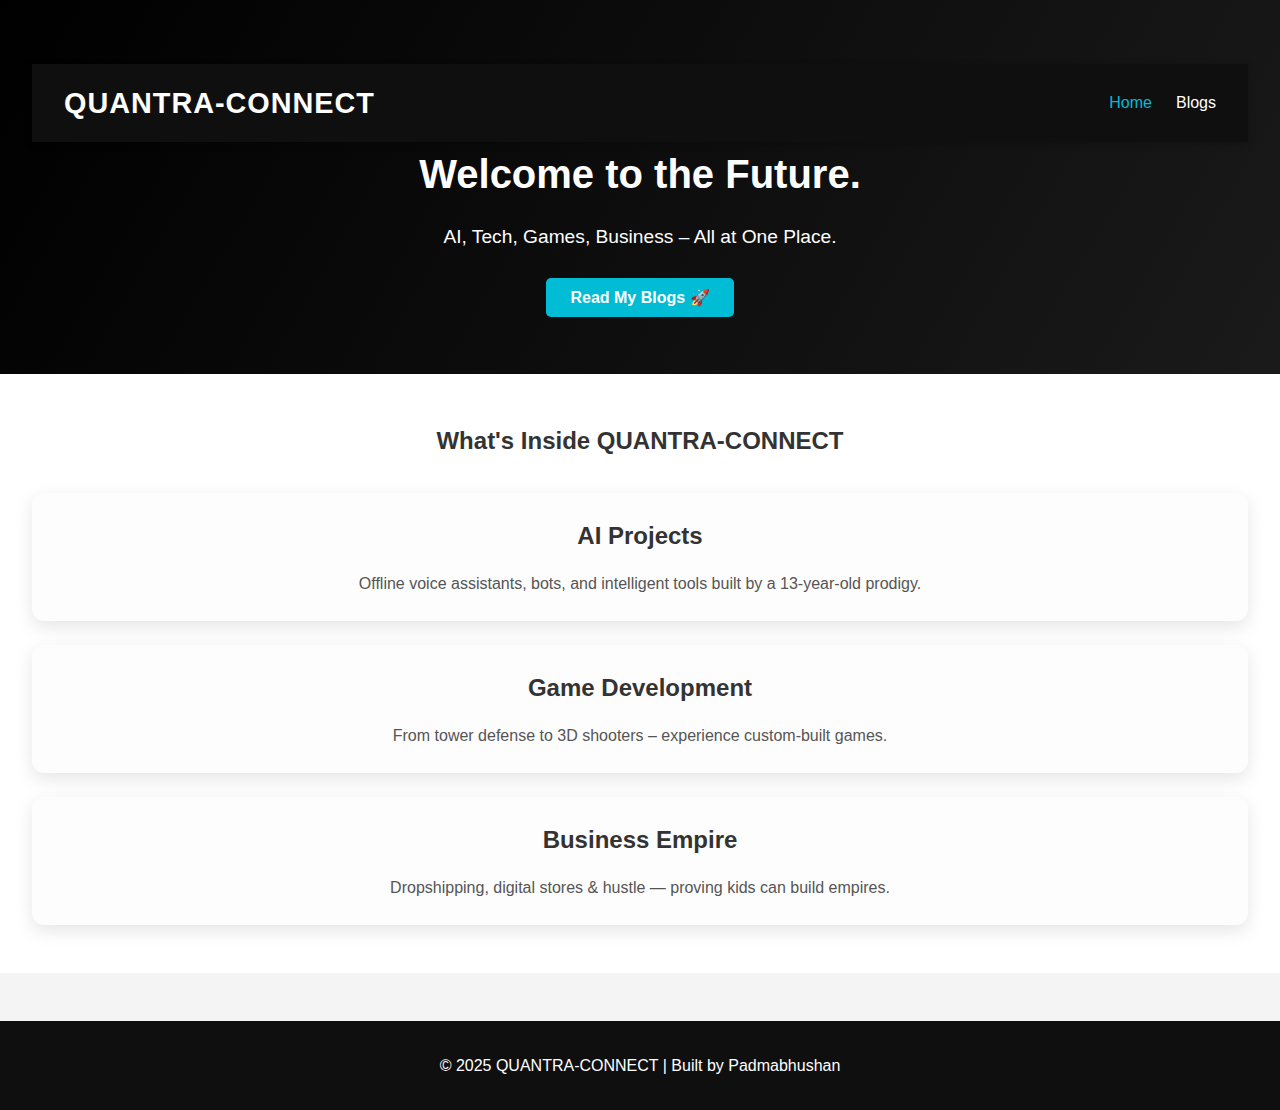
<file: index.html>
<!DOCTYPE html>
<html lang="en">
<head>
  <meta charset="UTF-8" />
  <meta name="viewport" content="width=device-width, initial-scale=1.0"/>
  <title>QUANTRA-CONNECT | The Future Hub</title>
  <link rel="stylesheet" href="assets/css/style.css" />
</head>
<body>

  <header class="hero-section">
    <nav class="navbar">
      <h1 class="logo">QUANTRA-CONNECT</h1>
      <ul class="nav-links">
        <li><a href="index.html" class="active">Home</a></li>
        <li><a href="blogs.html">Blogs</a></li>
      </ul>
    </nav>
    <div class="hero-content">
      <h2>Welcome to the Future.</h2>
      <p>AI, Tech, Games, Business – All at One Place.</p>
      <a href="blogs.html" class="btn">Read My Blogs 🚀</a>
    </div>
  </header>

  <section class="highlight-section">
    <h2> What's Inside QUANTRA-CONNECT</h2>
    <div class="cards">
      <div class="card">
        <h3> AI Projects</h3>
        <p>Offline voice assistants, bots, and intelligent tools built by a 13-year-old prodigy.</p>
      </div>
      <div class="card">
        <h3> Game Development</h3>
        <p>From tower defense to 3D shooters – experience custom-built games.</p>
      </div>
      <div class="card">
        <h3> Business Empire</h3>
        <p>Dropshipping, digital stores & hustle — proving kids can build empires.</p>
      </div>
    </div>
  </section>

  <footer>
    <p>&copy; 2025 QUANTRA-CONNECT | Built by Padmabhushan</p>
  </footer>

</body>
</html>
</file>
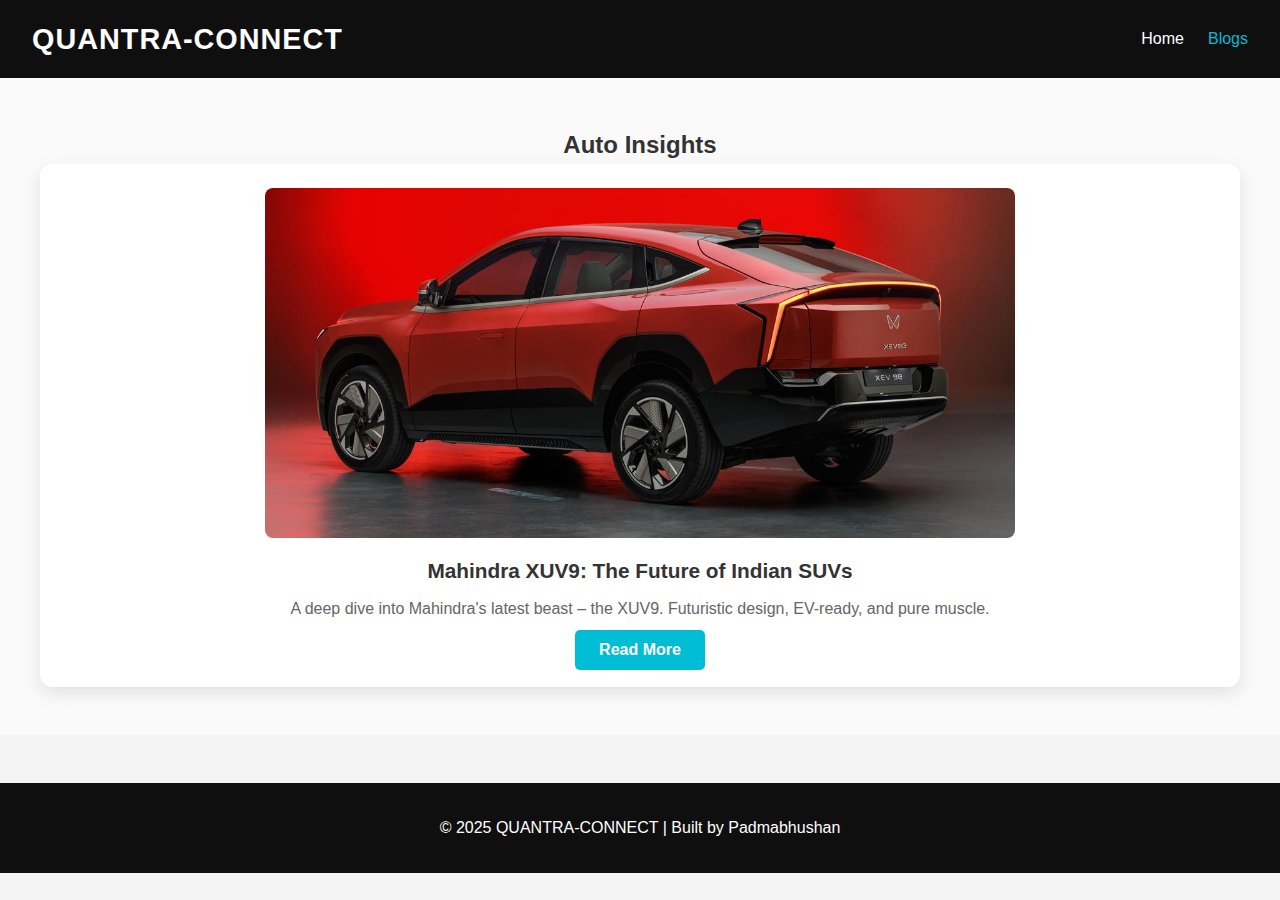
<file: blogs.html>
<!DOCTYPE html>
<html lang="en">
<head>
  <meta charset="UTF-8" />
  <meta name="viewport" content="width=device-width, initial-scale=1.0"/>
  <title>Blogs | QUANTRA-CONNECT</title>
  <link rel="stylesheet" href="assets/css/style.css" />
</head>
<body>

  <header>
    <nav class="navbar">
      <h1 class="logo">QUANTRA-CONNECT</h1>
      <ul class="nav-links">
        <li><a href="index.html">Home</a></li>
        <li><a href="blogs.html" class="active">Blogs</a></li>
      </ul>
    </nav>
  </header>

  <section class="blogs-section">
    <h2> Auto Insights</h2>
    <div class="blog-list">
      <div class="blog-card fade-in">
        <img src="assets/images/XEV-9e.jpeg" alt="Mahindra XEV-9e" />
        <h3>Mahindra XUV9: The Future of Indian SUVs</h3>
        <p>A deep dive into Mahindra's latest beast – the XUV9. Futuristic design, EV-ready, and pure muscle.</p>
        <a href="blogs-posts/mahindra-xev9.html" class="btn">Read More</a>
      </div>
    </div>
  </section>

  <footer>
    <p>&copy; 2025 QUANTRA-CONNECT | Built by Padmabhushan</p>
  </footer>

</body>
</html>
</file>
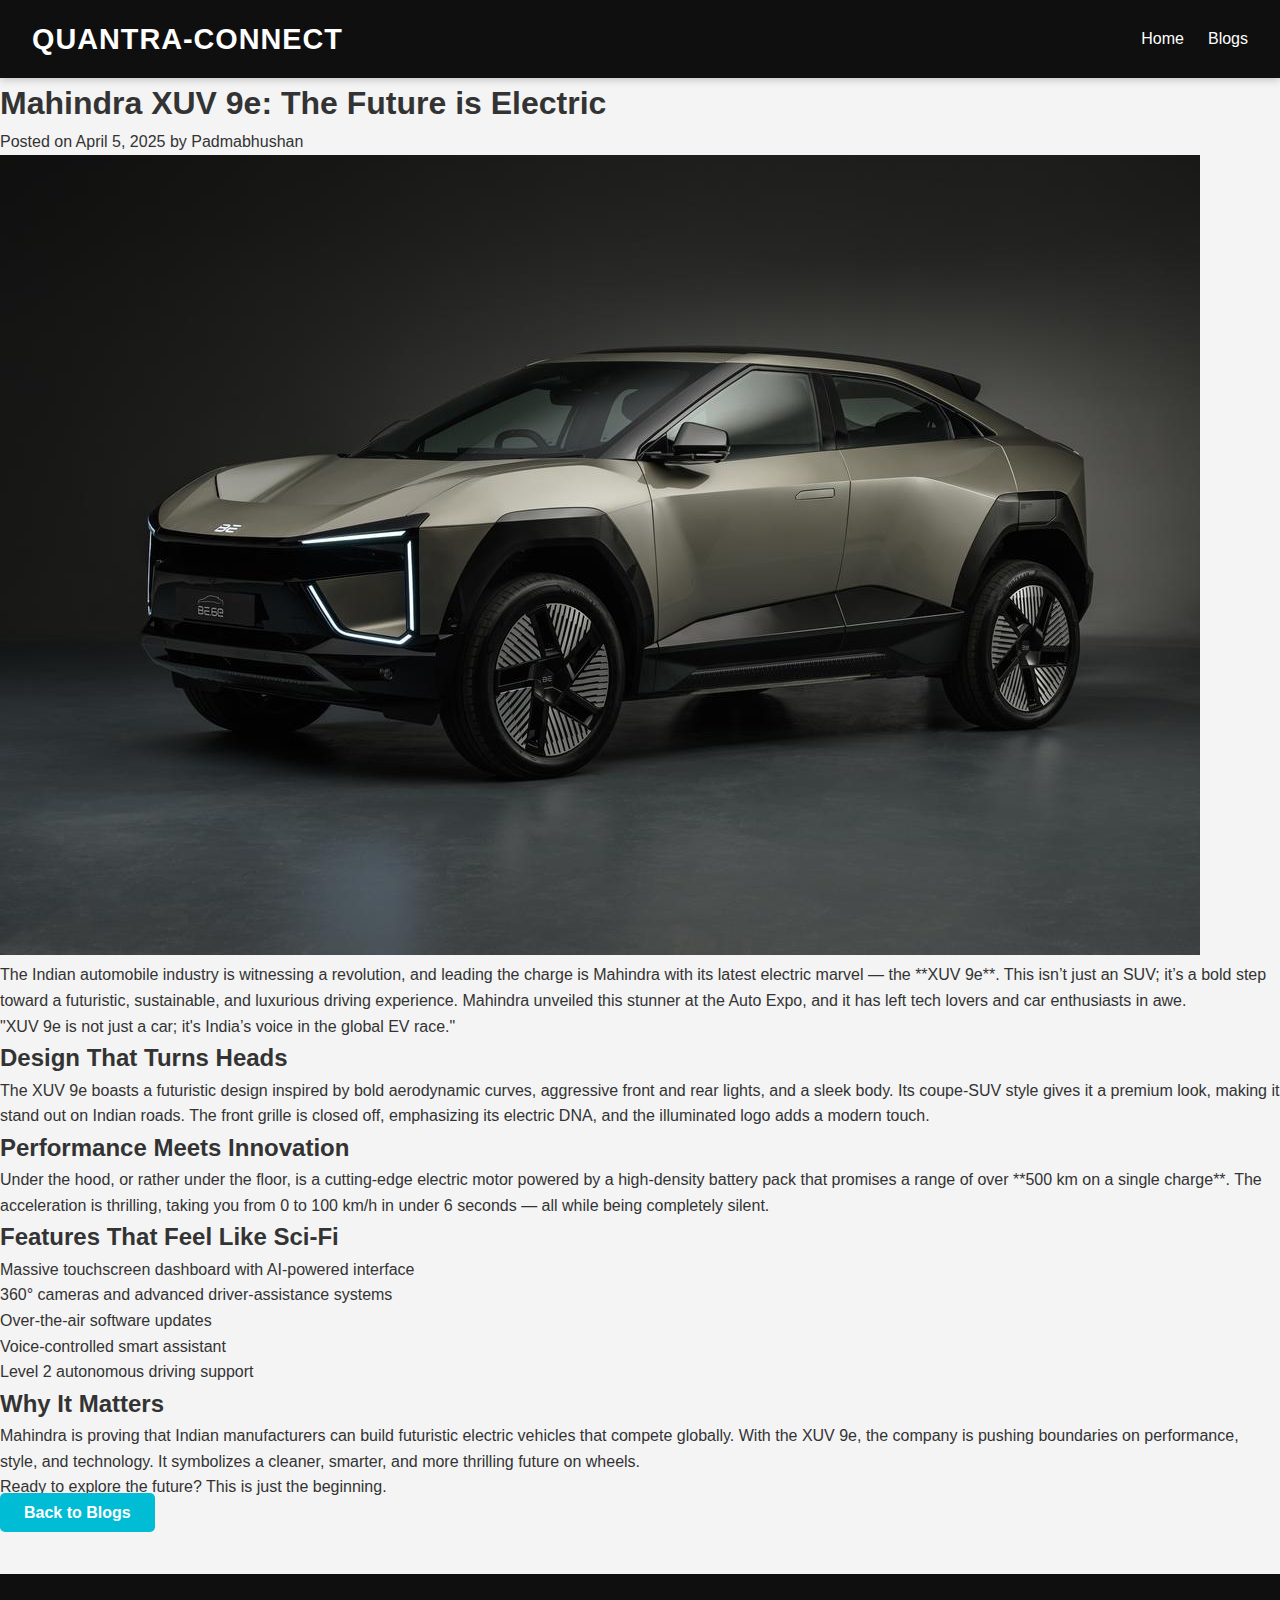
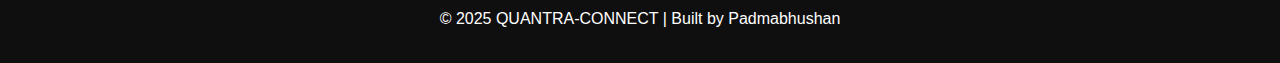
<file: blogs-posts/mahindra-xev9.html>
<!DOCTYPE html>
<html lang="en">
<head>
  <meta charset="UTF-8" />
  <meta name="viewport" content="width=device-width, initial-scale=1.0"/>
  <title>Mahindra XUV 9e | QUANTRA-CONNECT</title>
  <link rel="stylesheet" href="../assets/css/style.css" />
</head>
<body>

<header>
  <nav class="navbar">
    <h1 class="logo">QUANTRA-CONNECT</h1>
    <ul class="nav-links">
      <li><a href="../index.html">Home</a></li>
      <li><a href="../blogs.html">Blogs</a></li>
    </ul>
  </nav>
</header>

<section class="blog-post">
  <h1>Mahindra XUV 9e: The Future is Electric</h1>
  <p class="blog-meta">Posted on April 5, 2025 by Padmabhushan</p>
  <img src="../assets/images/BE-6e.jpeg" alt="Mahindra XUV 9e" class="blog-image">

  <p>
    The Indian automobile industry is witnessing a revolution, and leading the charge is Mahindra with its latest electric marvel — the **XUV 9e**. This isn’t just an SUV; it’s a bold step toward a futuristic, sustainable, and luxurious driving experience. Mahindra unveiled this stunner at the Auto Expo, and it has left tech lovers and car enthusiasts in awe.
  </p>

  <blockquote>
    "XUV 9e is not just a car; it's India’s voice in the global EV race."
  </blockquote>

  <h2>Design That Turns Heads</h2>
  <p>
    The XUV 9e boasts a futuristic design inspired by bold aerodynamic curves, aggressive front and rear lights, and a sleek body. Its coupe-SUV style gives it a premium look, making it stand out on Indian roads. The front grille is closed off, emphasizing its electric DNA, and the illuminated logo adds a modern touch.
  </p>

  <h2>Performance Meets Innovation</h2>
  <p>
    Under the hood, or rather under the floor, is a cutting-edge electric motor powered by a high-density battery pack that promises a range of over **500 km on a single charge**. The acceleration is thrilling, taking you from 0 to 100 km/h in under 6 seconds — all while being completely silent.
  </p>

  <h2>Features That Feel Like Sci-Fi</h2>
  <ul>
    <li>Massive touchscreen dashboard with AI-powered interface</li>
    <li>360° cameras and advanced driver-assistance systems</li>
    <li>Over-the-air software updates</li>
    <li>Voice-controlled smart assistant</li>
    <li>Level 2 autonomous driving support</li>
  </ul>

  <h2>Why It Matters</h2>
  <p>
    Mahindra is proving that Indian manufacturers can build futuristic electric vehicles that compete globally. With the XUV 9e, the company is pushing boundaries on performance, style, and technology. It symbolizes a cleaner, smarter, and more thrilling future on wheels.
  </p>

  <div class="cta">
    <p>Ready to explore the future? This is just the beginning.</p>
    <a href="../blogs.html" class="btn">Back to Blogs</a>
  </div>
</section>

<footer>
  <p>&copy; 2025 QUANTRA-CONNECT | Built by Padmabhushan</p>
</footer>

</body>
</html>
</file>
<file: assets/css/style.css>
/* Reset + Font */
* {
    margin: 0;
    padding: 0;
    box-sizing: border-box;
  }
  
  body {
    font-family: 'Segoe UI', sans-serif;
    background-color: #f4f4f4;
    color: #333;
    line-height: 1.6;
  }
  
  /* Navbar */
  .navbar {
    display: flex;
    justify-content: space-between;
    align-items: center;
    padding: 1rem 2rem;
    background-color: #0f0f0f;
    color: white;
    box-shadow: 0 2px 8px rgba(0,0,0,0.2);
  }
  
  .logo {
    font-size: 1.8rem;
    font-weight: bold;
    letter-spacing: 1px;
  }
  
  .nav-links {
    list-style: none;
    display: flex;
    gap: 1.5rem;
  }
  
  .nav-links a {
    color: white;
    text-decoration: none;
    font-weight: 500;
    transition: color 0.3s;
  }
  
  .nav-links a:hover, .nav-links .active {
    color: #00bcd4;
  }
  
  /* Hero Section */
  .hero-section {
    background: linear-gradient(120deg, #000000, #1a1a1a);
    color: white;
    padding: 4rem 2rem;
    text-align: center;
    animation: fadeIn 1s ease-in-out;
  }
  
  .hero-content h2 {
    font-size: 2.5rem;
    margin-bottom: 1rem;
  }
  
  .hero-content p {
    font-size: 1.2rem;
    margin-bottom: 2rem;
  }
  
  .btn {
    background: #00bcd4;
    color: white;
    padding: 0.7rem 1.5rem;
    border-radius: 5px;
    text-decoration: none;
    font-weight: bold;
    transition: background 0.3s ease;
  }
  
  .btn:hover {
    background: #0097a7;
  }
  
  /* Section Highlights */
  .highlight-section {
    padding: 3rem 2rem;
    background: #fff;
    text-align: center;
  }
  
  .cards {
    display: flex;
    flex-direction: column;
    gap: 1.5rem;
    margin-top: 2rem;
  }
  
  .card {
    background: #fdfdfd;
    padding: 1.5rem;
    border-radius: 12px;
    box-shadow: 0 6px 18px rgba(0,0,0,0.1);
    transition: transform 0.3s ease;
  }
  
  .card:hover {
    transform: translateY(-5px);
  }
  
  .card h3 {
    font-size: 1.5rem;
    margin-bottom: 1rem;
  }
  
  .card p {
    color: #555;
  }
  
  /* Blog Listing */
  .blogs-section {
    padding: 3rem 2rem;
    background: #fafafa;
    text-align: center;
  }
  
  .blog-list {
    display: grid;
    grid-template-columns: repeat(auto-fit, minmax(300px, 1fr));
    gap: 2rem;
    max-width: 1200px;
    margin: 0 auto;
  }
  
  .blog-card {
    background: white;
    padding: 1.5rem;
    border-radius: 12px;
    box-shadow: 0 6px 18px rgba(0,0,0,0.1);
    transition: transform 0.3s ease;
  }
  
  .blog-card:hover {
    transform: scale(1.03);
  }
  
  .blog-card img {
    width: 100%;
    max-width: 750px;
    height: 350px;
    object-fit: cover;
    border-radius: 8px;
    display: block;
    margin: 0 auto 1rem;
  }
  
  .blog-card h3 {
    font-size: 1.3rem;
    margin-bottom: 0.5rem;
  }
  
  .blog-card p {
    color: #666;
    margin-bottom: 1rem;
  }
  
  /* Animations */
  @keyframes fadeIn {
    from { opacity: 0; transform: translateY(20px); }
    to { opacity: 1; transform: translateY(0); }
  }
  
  .fade-in {
    animation: fadeIn 1s ease-in;
  }
  
  /* Footer */
  footer {
    text-align: center;
    padding: 2rem;
    background-color: #0f0f0f;
    color: white;
    margin-top: 3rem;
  }
</file>
